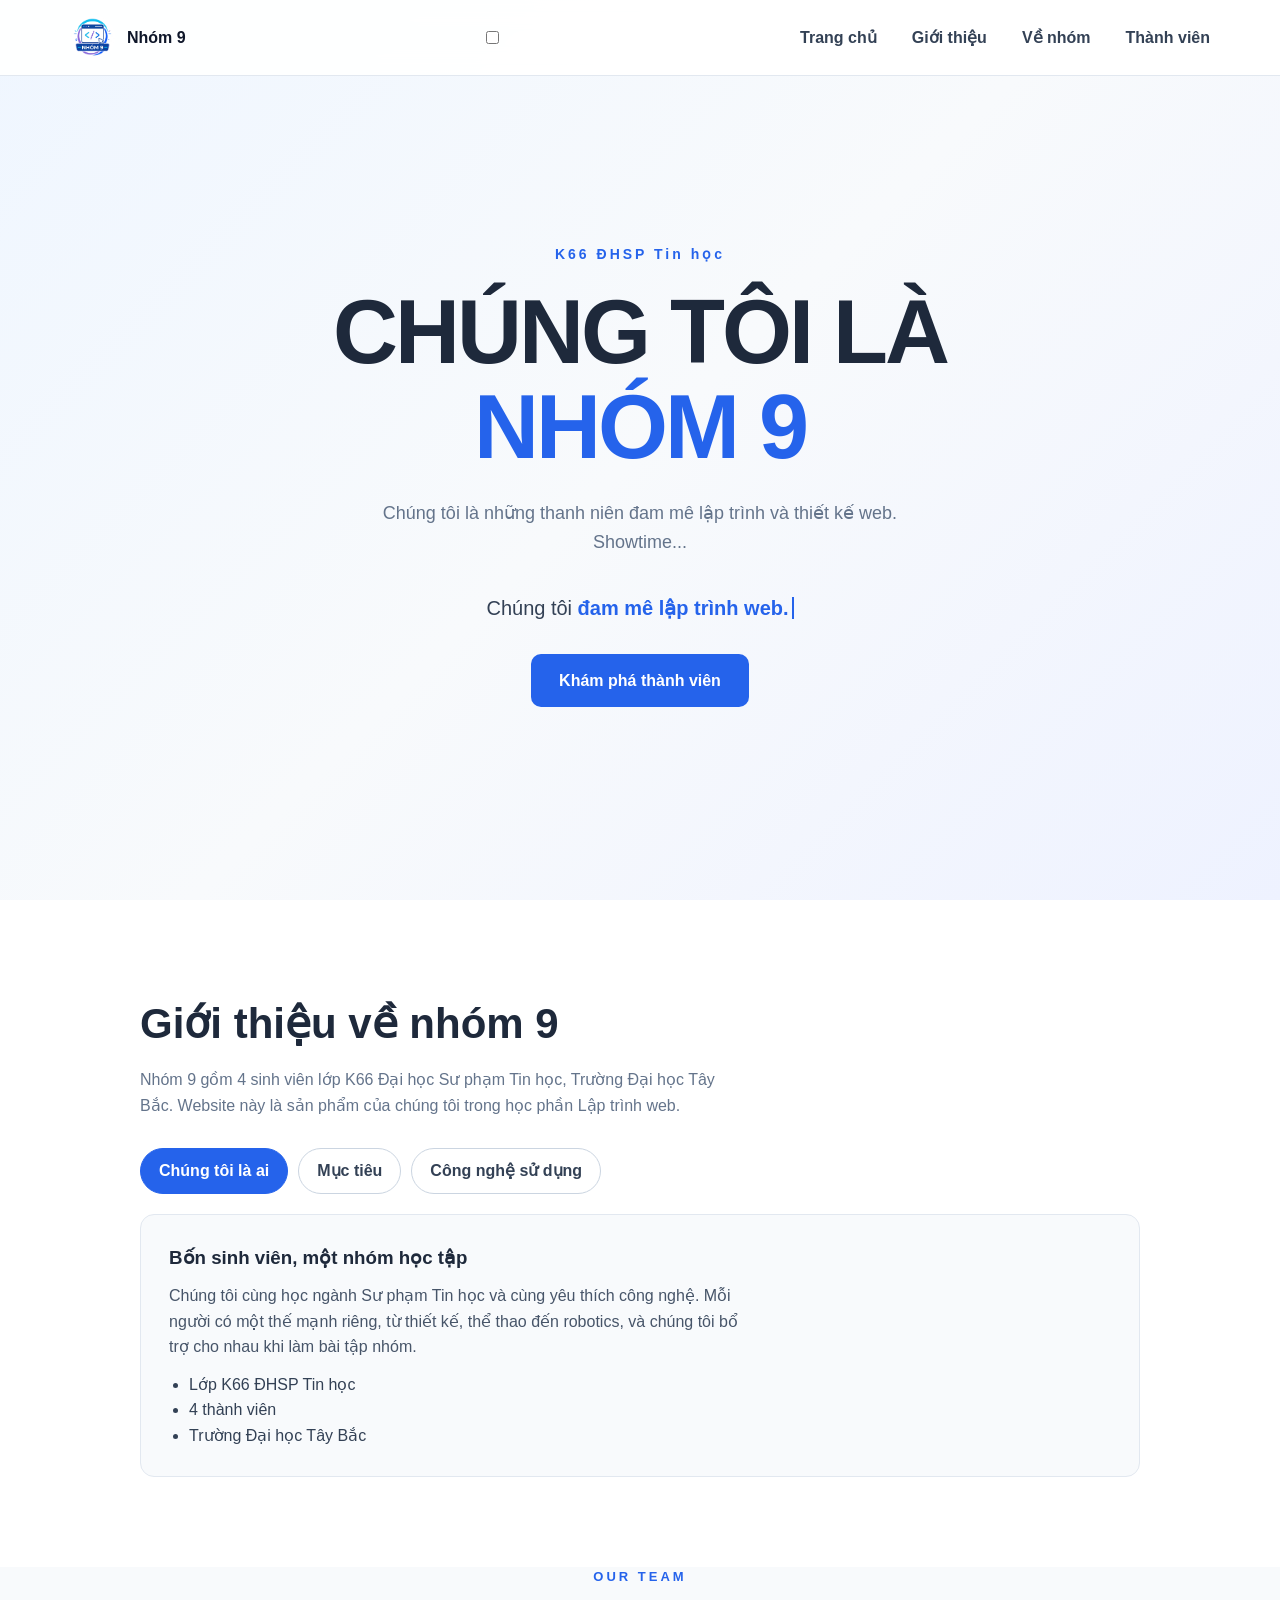
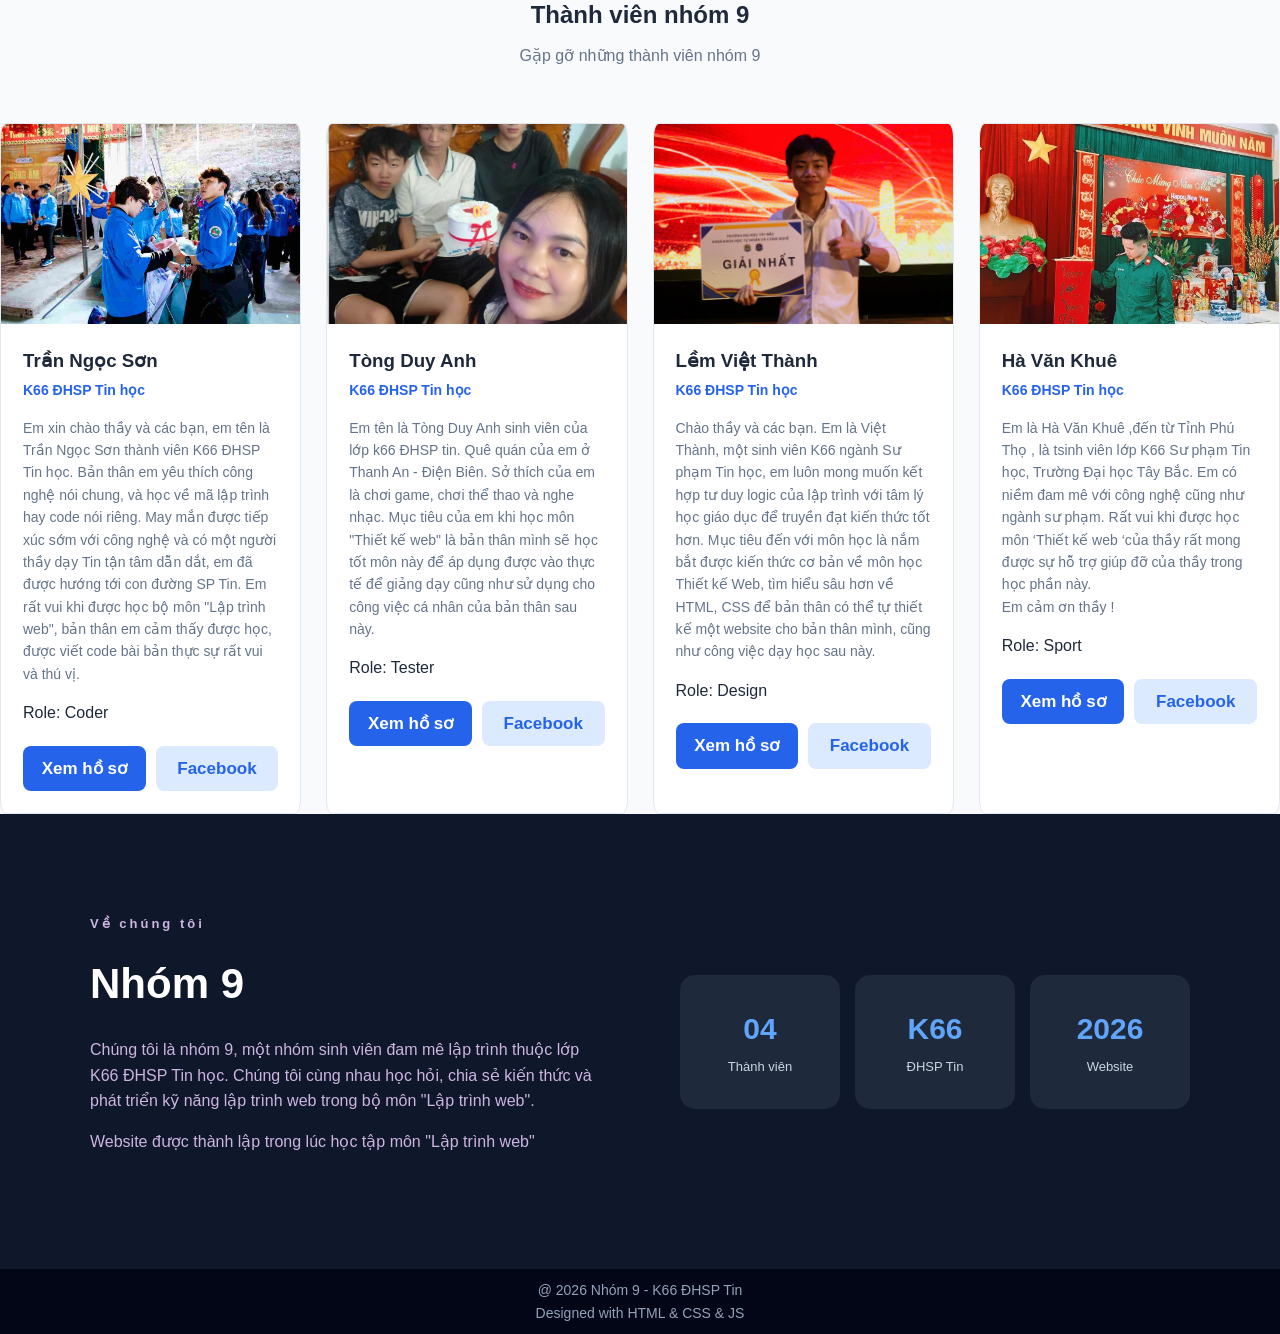
<file: index.html>
<!DOCTYPE html>
<html lang="vi">
    <head>
        <meta charset="UTF-8">
        <meta name="viewport" content="width=device-width, initial-scale=1.0">
        <title>Chúng tôi là nhóm 9 viết html</title>
        <link rel="stylesheet" href="style.css">
    </head>
    <body>
        <header class="header">
            <nav class="navbar">
                <a href="#home" class="logo">
                    <img src="image/logo.jpg" alt="logo">
                    <span>Nhóm 9</span>
                </a>
                <input type="checkbox" id="menu-toggle" class="menu-checkbox">
                <label for="menu-toggle" class="menu-button">☰</label>
                <ul class="nav-links">
                    <li><a href="#home">Trang chủ</a></li>
                    <li><a href="#intro">Giới thiệu</a></li>
                    <li><a href="#about">Về nhóm</a></li>
                    <li><a href="#members">Thành viên</a></li>
                </ul>
            </nav>
        </header>
        <main>
            <section class="hero" id="home">
                <div class="hero-content">
                    <p class="hero-small">K66 ĐHSP Tin học</p>
                    <h1>CHÚNG TÔI LÀ <span>NHÓM 9</span></h1>
                    <p class="hero-description">Chúng tôi là những thanh niên đam mê lập trình và thiết kế web. Showtime...</p>
                    <p class="typing-line" aria-live="off">
                        Chúng tôi <span class="typing-text" id="typing-text"></span><span class="typing-cursor" aria-hidden="true"></span>
                    </p>
                    <a class="primary-button" href="#members">Khám phá thành viên</a>
                </div>
            </section>

            <section class="intro-section" id="intro">
                <div class="intro-inner" id="intro-root">
                    <noscript>Vui lòng bật JavaScript để xem phần giới thiệu nhóm.</noscript>
                </div>
            </section>

            <section class="members-section" id="members">
                <div class="section-heading">
                    <p>OUR TEAM</p>
                    <h2>Thành viên nhóm 9</h2>
                    <span>Gặp gỡ những thành viên nhóm 9</span>
                </div>
                <div class="member-grid" id="member-grid">
                    <noscript>Vui lòng bật JavaScript để xem danh sách thành viên.</noscript>
                </div>
            </section>
            <section class="about-section" id="about">
                <div class="about-container">
                    <div class="about-text">
                        <p class="section-label">Về chúng tôi</p>
                        <h2>Nhóm 9</h2>
                        <p>Chúng tôi là nhóm 9, một nhóm sinh viên đam mê lập trình thuộc lớp K66 ĐHSP Tin học. Chúng tôi cùng nhau học hỏi, chia sẻ kiến thức và phát triển kỹ năng lập trình web trong bộ môn "Lập trình web".</p>
                        <p>Website được thành lập trong lúc học tập môn "Lập trình web"</p>
                    </div>
                    <div class="statistics">
                        <div class="stat">
                            <strong>04</strong>
                            <span>Thành viên</span>
                        </div>
                        <div class="stat">
                            <strong>K66</strong>
                            <span>ĐHSP Tin</span>
                        </div>
                        <div class="stat">
                            <strong>2026</strong>
                            <span>Website</span>
                        </div>
                    </div>
                </div>
            </section>
        </main>
        <footer class="footer">
            <p>@ 2026 Nhóm 9 - K66 ĐHSP Tin</p>
            <p>Designed with HTML & CSS & JS</p>
        </footer>

        <script src="scripts.js"></script>
    </body>
</html>
</file>
<file: style.css>
* {
margin: 0;
Padding: 0;
Box-sizing: border-box;
}
html {
scroll-behavior: smooth;
}
body {
font-family: "Segoe UI", Tahoma, Geneva, Verdana, sans-serif;
background: #f8fafc;
color: #1e293b;
line-height: 1.6;
}
img {
max-width: 100%;
display: block;
}
a {
text-decoration: none;
}
/*--------------------------------------*/
.header {
position: fixed;
top: 0;
left: 0;
width: 100%;
z-index: 1000;
background: rgba(255, 255, 255, 0.92);
backdrop-filter: blur(12px);
border-bottom: 1px solid #e2e8f0;
}
.navbar {
max-width: 1200px;
min-height: 75px;
margin: auto;
padding: 0 30px;
display: flex;
align-items: center;
justify-content: space-between;
}
.logo {
display: flex;
align-items: center;
gap: 12px;
color: #0f172a;
font-weight: 800;
}
.logo img {
width: 45px;
height: 45px;
border-radius: 50%;
object-fit: cover;
}
.nav-links {
display: flex;
gap: 35px;
list-style: none;
}
.nav-links a {
color: #334155;
font-weight: 600;
position: relative;
}
.nav-links a::after {
content: "";
position: absolute;
left: 0;
bottom: -6px;
width: 0;
height: 2px;
background: #2563eb;
transition: 0.3s;
}
.nav-links a:hover {
color:#2563eb;
}
.nav-links a:hover::after {
width: 100%;
}
/*--------------------------------------*/
.hero {
min-height: 100vh;
padding: 120px 25px 70px;
display: flex;
justify-content: center;
align-items: center;
text-align: center;
background: linear-gradient(135deg,#eff6ff,#f8fafc,#eef2ff);
}
.hero-content {
max-width: 100%;
}
.hero-label {
color: #2563eb;
font-size: 14px;
font-weight: 800;
letter-spacing: 3px;
margin-bottom: 20px;
}
.hero h1 {
font-size: clamp(50px,8vw,90px);
line-height: 1.05;
letter-spacing: -3px;
margin-bottom: 25px;
}
.hero h1 span {
display: block;
color: #2563eb;
}
.hero-description {
max-width: 600px;
margin: 0 auto 35px;
color: #64748b;
font-size: 18px;
}
.primary-button {
display: inline-block;
padding: 14px 28px;
border-radius: 10px;
background: #2563eb;
color: white;
font-weight: 700;
transition: 0.3s;
}
.primary-button:hover {
transform: translateY(-5px);
box-shadow: 0px 12px 30px rgba(37,99,235,0.3);
}
.member-section {
max-width: 1250px;
margin: auto;
padding: 100px 30px;
}
.section-heading {
text-align: center;
margin-bottom: 55px;    
}
.section-heading > p {
color: #2563eb;
font-size: 13px;
letter-spacing: 3px;
font-weight: 800;
}
.section-heading h2 {
font-size: clamp(32px,4wx,45px);
margin: 8px 0;
}
.section-heading > span {
color: #64748b;
}
.member-grid {
display: grid;
grid-template-columns: repeat(4, 1fr);
gap: 25px;
}
.member-card {
background: white;
border: 1px solid #e2e8f0;
overflow: hidden;
transition: transform 0.35s ease, box-shadow 0.35s ease;
border-radius: 2%;
}
.member-card:hover {
transform: translateY(-10px);
box-shadow: 0 20px 40px rgba(15,23,42,0.13);
}
.member-image {
height: 200px;
overflow: hidden;
}
.member-image img {
width: 100%;
height: 100%;
object-fit: cover;
transition: transform 0.5s ease;
}
.member-card:hover
.member-image img {
transform: scale(1.08);
}
.member-content {
padding: 22px;
}
.member-content h3 {
font-size: 21;
margin-bottom: 3px;
}
.member-role {
color: #2563eb;
font-size: 14px;
font-weight: 700;
margin-bottom: 15px;
}
.member-description {
color: #64748b;
font-size: 14px;
min-height: 68px;
margin-bottom: 15px;
}
.skills {
display: flex;
flex-wrap: wrap;
gap: 7px;
margin-bottom: 20px;
}
.skill span {
padding: 5px 10px;
border-radius: 20px;
background: #eff6ff;
color: #2563eb;
font-size: 17px;
font-weight: 700;
}
.member-actions {
display: flex;
gap: 10px;
}
.detail-button, .facebook-button {
flex: 1;
padding: 9px 10px;
border-radius: 8px;
text-align: center;
font-size: 17px;
font-weight: 700;
transition: 0.3s;
}
.detail-button {
background: #2563eb;
color: white;
}
.facebook-button {
background: #eff6ff;
color: #2563eb;
}
.detail-button:hover {
background: #1d4ed8;
}
.facebook-button {
background: #dbeafe;
}
.about-section {
padding: 100px 30px;
background: #0f172a;
color: white;
}
.about-container {
max-width: 1100px;
margin: auto;
display: grid;
grid-template-columns: 1fr 1fr;
gap: 80px;
align-items: center;
}
.section-label {
color: #60a5fa;
font-size: 13px;
font-weight: 800;
letter-spacing: 3px;
}
.about-text h2 {
font-size: 42px;
margin: 7px 0 20px;
}
.about-text p {
color: #cdb5e1;
margin-bottom: 15px;
}
.statistics {
display: grid;
grid-template-columns: repeat(3,1fr);
gap: 15px;
}
.stat {
padding: 30px 15px;
background: #1e293b;
text-align: center;
border-radius: 15px;
}
.stat strong {
display: block;
color: #60a5fa;
font-size: 30px;
}
.stat span {
color: #cbd5e1;
font-size: 13px;
}
.footer {
padding: 10px 20px;
text-align: center;
background: #020617;
color: #94a3b8;
font-size: 14px;
}
menu-checkbox {
display: none;
}
.menu-button {
display: none;
font-size: 28px;
cursor: pointer;
color: #0f172a;
}
 
.hero-small {
color: #2563eb;
font-size: 14px;
font-weight: 800;
letter-spacing: 3px;
margin-bottom: 20px;
}
.typing-line {
margin-bottom: 30px;
font-size: 20px;
min-height: 1.6em;
color: #334155;
}
.typing-text {
font-weight: 700;
color: #2563eb;
}
.typing-cursor {
display: inline-block;
width: 2px;
height: 1.1em;
margin-left: 3px;
vertical-align: text-bottom;
background: #2563eb;
animation: blink 1s steps(1) infinite;
}
@keyframes blink {
50% { opacity: 0; }
}
 
/* Phần giới thiệu có tab */
.intro-section {
padding: 90px 30px;
background: #ffffff;
}
.intro-inner {
max-width: 1000px;
margin: auto;
}
.intro-inner h2 {
font-size: clamp(30px,4vw,42px);
margin-bottom: 10px;
}
.intro-lead {
max-width: 65ch;
margin-bottom: 30px;
color: #64748b;
}
.intro-tabs {
display: flex;
flex-wrap: wrap;
gap: 10px;
margin-bottom: 20px;
}
.intro-tab {
font: inherit;
font-weight: 600;
padding: 9px 18px;
border: 1px solid #cbd5e1;
border-radius: 999px;
background: white;
color: #334155;
cursor: pointer;
transition: 0.3s;
}
.intro-tab:hover {
border-color: #2563eb;
color: #2563eb;
}
.intro-tab[aria-selected="true"] {
background: #2563eb;
border-color: #2563eb;
color: white;
}
.intro-tab:focus-visible {
outline: 3px solid #93c5fd;
outline-offset: 2px;
}
.intro-panel {
padding: 28px;
border: 1px solid #e2e8f0;
border-radius: 14px;
background: #f8fafc;
}
.intro-panel h3 {
margin-bottom: 10px;
}
.intro-panel p {
max-width: 65ch;
margin-bottom: 12px;
color: #475569;
}
.intro-panel ul {
padding-left: 20px;
color: #334155;
}
 
@media (max-width: 1000px) {
.member-grid {
grid-template-columns: repeat(2, 1fr);
}
.about-container {
grid-template-columns: 1fr;
gap: 40px;
}
}
@media (max-width: 768px) {
.menu-button {
display: block;
}
.nav-links {
display: none;
position: absolute;
top: 75px;
left: 0;
width: 100%;
flex-direction: column;
gap: 0;
padding: 10px 30px 20px;
background: white;
border-bottom: 1px solid #e2e8f0;
}
.menu-checkbox:checked ~ .nav-links {
display: flex;
}
.nav-links li {
padding: 10px 0;
}
}
@media (max-width: 600px) {
.member-grid {
grid-template-columns: 1fr;
}
.hero h1 {
letter-spacing: -1px;
}
}
</file>
